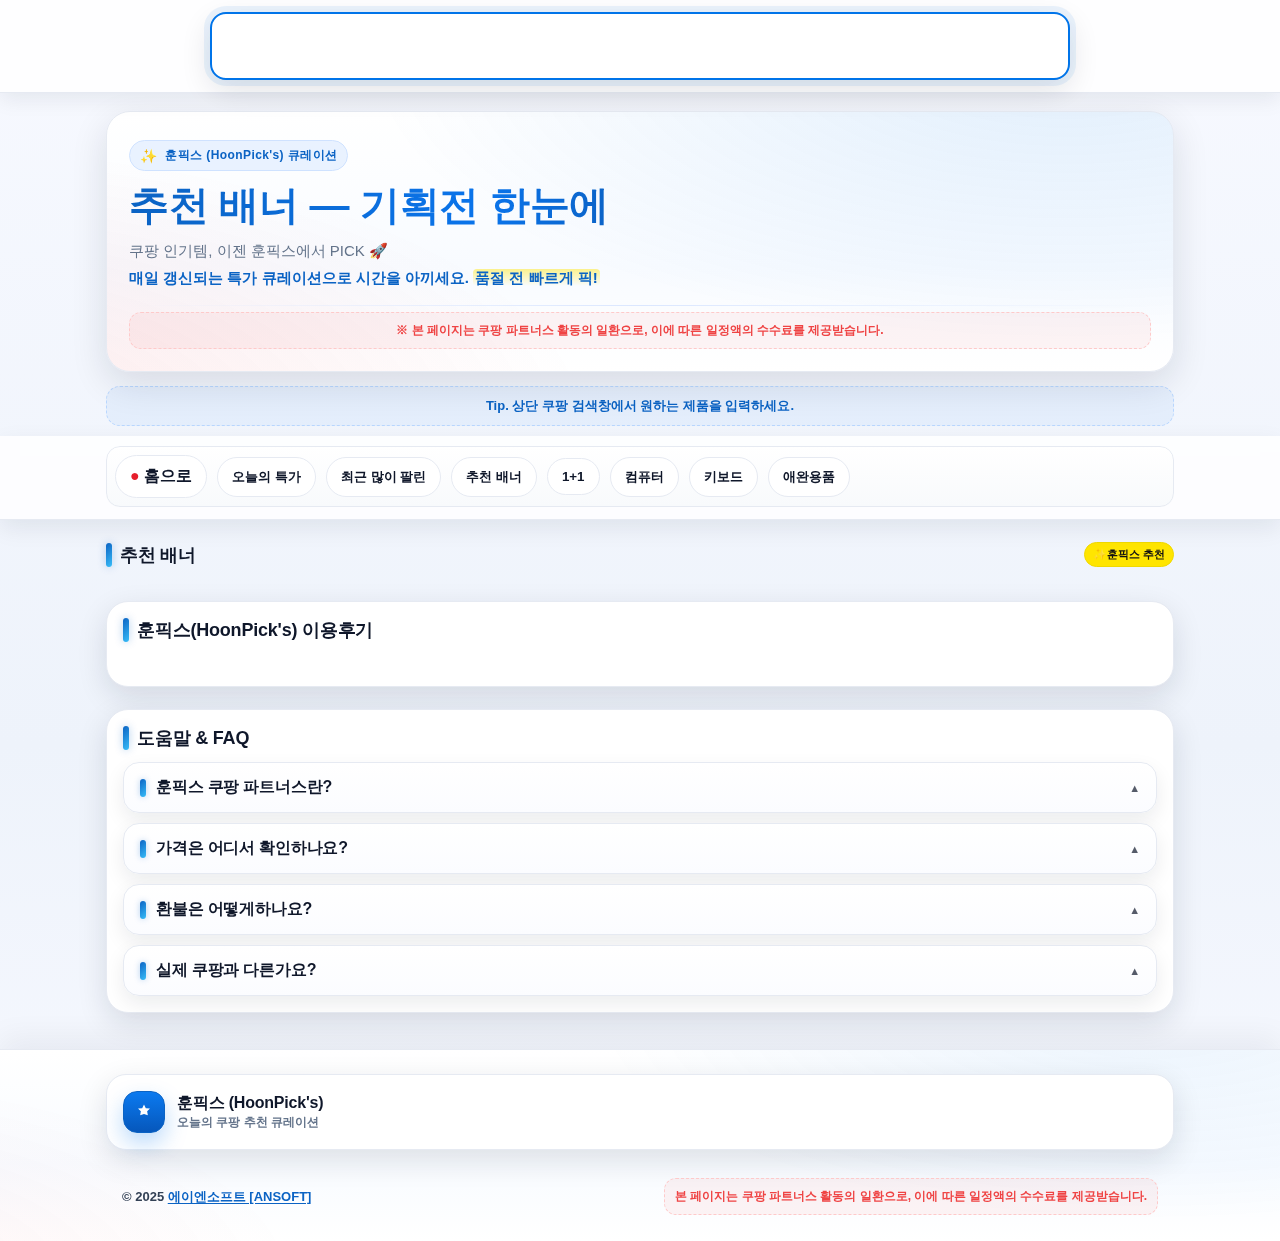
<file: promo-banners.html>
<!doctype html>
<html lang="ko">
<head>
<meta charset="UTF-8" />
<meta name="viewport" content="width=device-width, initial-scale=1" />
<title>추천 배너 | 훈픽스 큐레이션</title>
<meta name="color-scheme" content="light dark" />

<!-- Google Search Console 소유권 확인용 -->
<meta name="google-site-verification" content="pIhBwRcHXApbMp71yU7wo7u6xGiIueNQuev55azt9vw" />

<!-- NAVER 서치어드바이저 소유권 확인용 -->
<meta name="naver-site-verification" content="e64af32472d1d9c6e0cebe95e944747cb38c3122" />

<!-- 파비콘 -->
<link rel="icon" type="image/jpeg" href="assets/images/logo.png" />

<!-- ✅ 정규 URL 지정 -->
<link rel="canonical" href="https://lawcombo.github.io/pickport/" />

<!-- 검색엔진(SEO)용 -->
<meta name="description" content="훈픽스가 직접 선별한 쿠팡 추천 배너. 한 번에 훑어보고 원하는 기획전을 빠르게 체크하세요.">
<meta name="keywords" content="쿠팡 기획전, 추천 배너, 프로모션">
<meta name="robots" content="index, follow, max-image-preview:large" />
<meta name="googlebot" content="index, follow, max-image-preview:large" />

<!-- 전화번호 자동 링크 방지 -->
<meta name="format-detection" content="telephone=no" />

<!-- SNS 공유(Open Graph)용 -->
<meta property="og:site_name" content="훈픽스">
<meta property="og:url" content="https://lawcombo.github.io/pickport/" />
<meta property="og:title" content="추천 배너 | 훈픽스 큐레이션" />
<meta property="og:description" content="훈픽스가 직접 선별한 쿠팡 추천 배너. 한 번에 훑어보고 원하는 기획전을 빠르게 체크하세요." />
<meta property="og:type" content="website" />
<meta property="og:locale" content="ko_KR" />
<meta property="og:image" content="https://lawcombo.github.io/pickport/assets/images/logo.png" />

<!-- Twitter Card -->
<meta name="twitter:card" content="summary_large_image">
<meta name="twitter:url" content="https://lawcombo.github.io/pickport/">
<meta name="twitter:title" content="추천 배너 | 훈픽스 큐레이션">
<meta name="twitter:description" content="훈픽스가 직접 선별한 쿠팡 추천 배너. 한 번에 훑어보고 원하는 기획전을 빠르게 체크하세요.">
<meta name="twitter:image" content="https://lawcombo.github.io/pickport/assets/images/logo.png">


<link rel="manifest" href="./assets/manifest/manifest.webmanifest">
<meta name="theme-color" content="#0b63c4">


<!-- jQuery -->
<script src="https://code.jquery.com/jquery-3.7.1.min.js" integrity="sha256-/JqT3SQfawRcv/BIHPThkBvs0OEvtFFmqPF/lYI/Cxo=" crossorigin="anonymous"></script>


<!-- style.css -->
<link rel="stylesheet" href="./assets/css/style.css">

<!-- script -->
<script defer src="./assets/js/main.js"></script>


</head>
<body>

<!-- 1) 검색엔진: 상단 고정 -->
<div class="engine-wrap" id="engineWrap">
  <div class="nav-inner">
    <div class="top-search" aria-label="쿠팡 검색 엔진">
      <div class="search-card">
        <iframe src="https://coupa.ng/ckeU4C" frameborder="0" scrolling="no" referrerpolicy="unsafe-url" browsingtopics title="쿠팡 검색"></iframe>
      </div>
    </div>
  </div>
</div>


<!-- 2) 히어로 -->
<section class="hero">
  <div class="container">
    <div class="hero-head" aria-labelledby="heroTitle" aria-describedby="heroDesc">
      <span class="hero-eyebrow" aria-hidden="true">훈픽스 (HoonPick's) 큐레이션</span>
      
	  <h1 id="heroTitle" class="hero-title">추천 배너 — 기획전 한눈에</h1>

	  <p id="heroDesc" class="hero-sub">
        쿠팡 인기템, 이젠 훈픽스에서 PICK 🚀<br />
        <strong>매일 갱신되는 특가 큐레이션으로 시간을 아끼세요. <em>품절 전 빠르게 픽!</em>
      </p>

      <div class="hero-divider"></div>

      <div class="hero-features" role="list">
        <p class="ft-notice">
          ※ 본 페이지는 쿠팡 파트너스 활동의 일환으로, 이에 따른 일정액의 수수료를 제공받습니다.
        </p>
      </div>
    </div>

    <div class="helper">
      <strong>Tip.</strong> <span>상단 쿠팡 검색창에서 원하는 제품을 입력하세요.</span>
    </div>
  </div>
</section>



<!-- 3) 필터 -->
<div class="filters" id="filtersBar">
  <div class="filters-inner">
    <div class="chip-viewport">
      <div class="chip-track" id="chipTrack">
	  	<a href="./index.html" class="chip all" style="text-decoration:none;color:inherit;">홈으로</a>
        <a href="./deals.html" class="chip" style="text-decoration:none;color:inherit;font-size:smaller;">오늘의 특가</a>
        <a href="./best.html" class="chip" style="text-decoration:none;color:inherit;font-size:smaller;">최근 많이 팔린</a>
		<button class="chip" data-target="promobanners" type="button">추천 배너</button>
        <a href="./one-plus.html" class="chip" style="text-decoration:none;color:inherit;font-size:smaller;">1+1</a>
		<a href="./pc-value.html" class="chip" style="text-decoration:none;color:inherit;font-size:smaller;">컴퓨터</a>
		<a href="./keyboard.html" class="chip" style="text-decoration:none;color:inherit;font-size:smaller;">키보드</a>
		<a href="./pet-products.html" class="chip" style="text-decoration:none;color:inherit;font-size:smaller;">애완용품</a>
      </div>
    </div>
  </div>
</div>


<!-- 섹션들 -->
<section class="section section-promobanners" data-section="promobanners" aria-label="프로모션 배너">
  <div class="section-head">
    <div class="section-title" data-label="PROMO">추천 배너</div>
    <span class="badge">✨훈픽스 추천</span>
  </div>
  <div class="promo-grid" id="promo-banners"></div>
</section>




<section class="section section-reviews" data-section="reviews">
  <div class="hp-reviews-wrap">
    <div class="hp-reviews-box">
      <div class="hp-reviews-head">
        <div class="hp-reviews-title">훈픽스(HoonPick's) 이용후기</div>
      </div>
      <div class="hp-reviews" id="hpReviews"></div>
    </div>
  </div>
</section>



<!-- ===== 도움말 & FAQ ===== -->
<section class="section section-faq" data-section="faq" aria-label="도움말 및 자주 묻는 질문">
  <div class="hp-faq-wrap">
    <div class="hp-faq-box">
      <div class="section-head">
        <div class="section-title">도움말 &amp; FAQ</div>
      </div>

      <div class="hp-faq-list" id="hpFaqList">
        <details>
          <summary>훈픽스 쿠팡 파트너스란?</summary>
          <div class="ans">
            훈픽스는 쿠팡 파트너스 링크를 큐레이션해 보여주는 페이지예요. 이 링크로 구매하시면 일정 비율의 파트너스 수수료가 발생하며,
            구매자 가격에는 영향이 없습니다.
          </div>
        </details>

        <details>
          <summary>가격은 어디서 확인하나요?</summary>
          <div class="ans">
            각 카드/배너의 <b>‘더보기’</b> 또는 상품 이미지를 클릭하면 쿠팡 상품 페이지로 이동합니다.
            최종 가격·옵션·재고는 <b>쿠팡 상세 페이지</b>에서 실시간으로 확인해 주세요.
          </div>
        </details>

        <details>
          <summary>환불은 어떻게하나요?</summary>
          <div class="ans">
            구매·배송·교환·환불 등 주문 관련 처리는 <b>쿠팡 고객센터/주문내역</b>에서 진행됩니다.
            훈픽스는 링크 큐레이션만 제공하므로, 주문 정보는 보유하지 않습니다.
          </div>
        </details>

        <details>
          <summary>실제 쿠팡과 다른가요?</summary>
          <div class="ans">
            상품 정보는 쿠팡 페이지가 기준입니다. 훈픽스는 발견·비교를 돕기 위해 <b>요약 카드</b>를 제공하며,
            결제·가격·혜택은 항상 쿠팡 페이지의 정보가 최종입니다.
          </div>
        </details>
      </div>
    </div>
  </div>
</section>




<!-- Footer -->
<footer class="site-footer">
  <div class="container">
    <div class="ft-wrap">
      <div class="ft-col">
        <div class="ft-brand">
          <div class="brand-badge" aria-hidden="true">
            <svg width="18" height="18" viewBox="0 0 24 24" fill="#fff" xmlns="http://www.w3.org/2000/svg">
              <path d="M12 2l2.39 4.84L20 7.27l-3.8 3.7.9 5.26L12 14.77 6.9 16.23l.9-5.26L4 7.27l5.61-.43L12 2z" />
            </svg>
          </div>
          <div>
            <strong>훈픽스 (HoonPick's)</strong>
            <div class="kicker">오늘의 쿠팡 추천 큐레이션</div>
          </div>
        </div>
      </div>
    </div>
    <div class="ft-bottom">
      <div>
        © 2025 <a href="https://ansoft-90.github.io/" target="_blank" rel="noopener"> 에이엔소프트 [ANSOFT]</a>
      </div>
      <div class="ft-links">
        <p class="ft-notice">본 페이지는 쿠팡 파트너스 활동의 일환으로, 이에 따른 일정액의 수수료를 제공받습니다.</p>
      </div>
    </div>
  </div>
</footer>

	

</body>
</html>
</file>
<file: assets/css/style.css>
:root {
      --cp-blue: #0074e9;
      --cp-red: #e61e2b;
      --cp-yellow: #ffe500;
      --text: #0f172a;
      --muted: #64748b;
      --card: #ffffff;
      --bg: #f5f7fb;
      --line: #e6eaf2;
      --radius: 18px;
      --shadow: 0 10px 30px rgba(16, 24, 40, .12);
      --glow: 0 0 0 6px rgba(0, 116, 233, .08);
      --engineH: 72px;
      /* JS에서 실제 높이로 갱신 */
  }

  * {
      box-sizing: border-box
  }

  html,
  body {
      margin: 0;
      background: linear-gradient(180deg, #f7f9ff, #eef3fb 60%, #f7f9ff);
      color: var(--text);
      font-family: ui-sans-serif, -apple-system, BlinkMacSystemFont, "Segoe UI", Roboto, "Noto Sans KR", "Apple SD Gothic Neo", "Malgun Gothic", "Helvetica Neue", Arial, "sans-serif";
  }

  /* ── 상단 검색엔진(항상 고정) ─────────────────────────────────────── */
  .engine-wrap {
      position: sticky;
      top: 0;
      z-index: 100;
      background: rgba(255, 255, 255, .82);
      -webkit-backdrop-filter: saturate(1.1) blur(9px);
      backdrop-filter: saturate(1.1) blur(9px);
      border-bottom: 1px solid var(--line);
      box-shadow: 0 6px 20px rgba(16, 24, 40, .08);
  }

  .nav-inner {
      max-width: 1100px;
      margin: 0 auto;
      padding: 12px 16px;
      display: flex;
      align-items: center;
      justify-content: center;
  }

  .top-search {
      flex: 1;
      max-width: 860px;
  }

  .search-card {
      background: #fff;
      border: 2px solid var(--cp-blue);
      border-radius: 16px;
      box-shadow: var(--shadow), var(--glow);
      padding: 8px 12px;
      transition: .25s transform, .25s box-shadow;
      animation: borderPulse 2.8s ease-in-out infinite;
  }

  .search-card:hover {
      transform: translateY(-1px);
      box-shadow: 0 14px 38px rgba(0, 0, 0, .18), var(--glow)
  }

  .search-card iframe {
      display: block;
      width: 100%;
      height: 48px;
      border: 0;
  }

  @keyframes borderPulse {
      0% {
          border-color: var(--cp-blue);
          border-width: 2px;
          box-shadow: var(--shadow), 0 0 0 6px rgba(0, 116, 233, .08)
      }

      40% {
          border-color: #2b98ff;
          border-width: 3px;
          box-shadow: var(--shadow), 0 0 0 10px rgba(43, 152, 255, .10)
      }

      70% {
          border-color: var(--cp-red);
          border-width: 2px;
          box-shadow: var(--shadow), 0 0 0 6px rgba(230, 30, 43, .10)
      }

      100% {
          border-color: var(--cp-blue);
          border-width: 2px;
          box-shadow: var(--shadow), 0 0 0 6px rgba(0, 116, 233, .08)
      }
  }

  /* ── 히어로 ───────────────────────────────────────────────────────── */
  .hero {
      position: relative;
  }

  .hero .container {
      max-width: 1100px;
      margin: 18px auto 0;
      padding: 0 16px;
  }

  .hero-head {
      position: relative;
      overflow: hidden;
      padding: 28px 22px 22px;
      border-radius: 24px;
      background:
          radial-gradient(1000px 400px at 90% -20%, rgba(0, 116, 233, .12), transparent 70%),
          radial-gradient(1000px 400px at -20% 120%, rgba(230, 30, 43, .10), transparent 70%),
          linear-gradient(180deg, #ffffff, #f8fbff 60%, #ffffff);
      border: 1px solid var(--line);
      box-shadow: 0 12px 36px rgba(16, 24, 40, .12);
  }

  .hero-eyebrow::before {
      content: "✨";
      font-size: 14px;
  }

  .hero-eyebrow {
      display: inline-flex;
      align-items: center;
      gap: 8px;
      font-size: 12px;
      font-weight: 900;
      letter-spacing: .4px;
      color: #0b63c4;
      background: #e9f2ff;
      border: 1px solid #cfe2ff;
      padding: 6px 10px;
      border-radius: 999px;
      box-shadow: 0 8px 24px var(--ring);
  }

  .hero-title {
      margin: 10px 0 6px;
      line-height: 1.2;
      font-size: 28px;
      font-weight: 900;
      letter-spacing: -.3px;
      background: linear-gradient(90deg, #0b63c4 0%, #0a74eb 35%, #111827 100%);
      -webkit-background-clip: text;
      background-clip: text;
      color: transparent;
  }

  .hero-title-break {
      display: none;
      /* 기본값: 숨김 */
  }

  /* 모바일 전용 (768px 이하에서만 보이게) */
  @media (max-width: 768px) {
      .hero-title-break {
          display: inline;
      }
  }

  /* 600px 이상에서는 폰트만 키우고 줄바꿈은 감춤 유지 */
  @media (min-width: 600px) {
      .hero-title {
          font-size: 34px;
      }

      .hero-title-break {
          display: none;
          /* ← 여기로 명확히 감춤 처리 */
      }
  }

  /* 900px 이상 (PC) */
  @media (min-width: 900px) {
      .hero-title {
          font-size: 40px;
      }

      .hero-title-break {
          display: none;
          /* ← PC에서는 완전 비활성화 */
      }
  }


  .hero-sub {
      margin: 8px 0 14px;
      color: var(--muted);
      font-size: 15px;
      line-height: 1.8;
  }

  .hero-sub em {
      font-style: normal;
      background: linear-gradient(180deg, rgba(255, 229, 0, .45), rgba(255, 229, 0, .0));
      padding: 0 2px;
      border-radius: 4px
  }

  .hero-sub strong {
      color: #0b63c4
  }

  .hero-divider {
      height: 1px;
      background: linear-gradient(90deg, transparent, #dbe7ff, transparent);
      margin: 12px 0 6px;
  }

  .hero-features[role="list"] {
      display: flex;
      flex-wrap: wrap;
      gap: 8px;
      align-items: center;
  }

  .ft-notice {
      flex: 1 1 100%;
      text-align: center;
      font-size: 12px;
      color: #ef4444;
      margin: 2px 0 2px;
  }

  .helper {
      margin: 14px 0 0;
      text-align: center;
      font-size: 13px;
      color: #334155;
      background: rgba(11, 122, 240, .06);
      border: 1px dashed #b9d7ff;
      padding: 10px 12px;
      border-radius: 14px;
  }

  .helper strong {
      color: #0b63c4
  }

  .helper span {
      color: #0b63c4;
      font-weight: 800
  }

  /* ── 필터 ─────────────────────────────────────────────────────────── */
  .filters {
      position: sticky;
      top: var(--engineH);
      z-index: 90;
      background: rgba(255, 255, 255, .82);
      -webkit-backdrop-filter: saturate(1.05) blur(8px);
      backdrop-filter: saturate(1.05) blur(8px);
      border-bottom: 1px solid var(--line);
      box-shadow: 0 8px 22px rgba(16, 24, 40, .08);
  }

  .filters-inner {
      max-width: 1100px;
      margin: 10px auto 12px;
      padding: 0 16px;
      padding-top: 10px;
  }

  .chip-viewport {
      overflow: hidden;
      position: relative;
      border-radius: 14px;
      padding: 0;
  }

  .chip-track {
      display: flex;
      gap: 10px;
      align-items: center;
      padding: 8px 8px;
      overflow-x: auto;
      overscroll-behavior-x: contain;
      -webkit-overflow-scrolling: touch;
      scrollbar-width: thin;
      scroll-snap-type: x proximity;
      background: linear-gradient(180deg, #fff, #f8fafc);
      border: 1px solid var(--line);
      border-radius: 14px;
      box-shadow: var(--shadow);
  }

  .chip-track::-webkit-scrollbar {
      height: 8px
  }

  .chip-track::-webkit-scrollbar-thumb {
      background: #d6deea;
      border-radius: 999px
  }

  .chip {
      flex: 0 0 auto;
      scroll-snap-align: center;
      border: 1px solid var(--line);
      background: #fff;
      color: #0f172a;
      padding: 10px 14px;
      border-radius: 999px;
      font-weight: 800;
      cursor: pointer;
      transition: .2s transform, .2s box-shadow, .2s background, .2s color, .2s border;
  }

  .chip:hover {
      transform: translateY(-1px);
      box-shadow: 0 8px 16px rgba(0, 0, 0, .08)
  }

  .chip.active {
      background: linear-gradient(180deg, #0a74eb, #0b63c4);
      color: #fff;
      border-color: #0b63c4
  }

  .chip.all::before {
      content: "● ";
      color: var(--cp-red)
  }

  /* ── 섹션/카드 ─────────────────────────────────────────────────────── */
  .section {
      max-width: 1100px;
      margin: 22px auto;
      padding: 0 16px;
  }

  .section-head {
      display: flex;
      align-items: center;
      justify-content: space-between;
      gap: 16px;
      margin-bottom: 14px
  }

  /* 섹션 타이틀 */
  .section-title {
      position: relative;
      padding-left: 14px;
      /* 포인트 바 공간 확보 */
      font-size: 18px;
      font-weight: 900;
      letter-spacing: -0.2px;
      display: inline-flex;
      align-items: center;
      gap: 6px;
  }

  /* 좌측 포인트 바 */
  .section-title::before {
      content: "";
      position: absolute;
      left: 0;
      top: 50%;
      transform: translateY(-50%);
      display: inline-block;
      width: 6px;
      height: 24px;
      border-radius: 4px;
      background: linear-gradient(135deg, var(--brand, #0b63c4), var(--brand-2, #38bdf8));
      box-shadow: 0 0 8px var(--ring, rgba(11, 99, 196, .3));
  }


  .badge {
      font-size: 11px;
      background: var(--cp-yellow);
      color: #111;
      padding: 4px 8px;
      border-radius: 999px;
      border: 1px solid #f0d900
  }



  /* 세련된, 중간톤 컬러의 작고 깔끔한 버튼 */
  .more-btn {
      display: inline-flex;
      align-items: center;
      gap: 6px;
      background: linear-gradient(135deg, #4f8df7, #3366cc);
      /* 차분한 블루톤 */
      color: #fff;
      font-weight: 600;
      font-size: 13px;
      padding: 6px 14px;
      /* 크기 ↓ */
      border: none;
      border-radius: 999px;
      /* 완전한 pill형 */
      cursor: pointer;
      text-decoration: none;
      box-shadow: 0 4px 10px rgba(79, 141, 247, 0.25);
      transition: all 0.25s ease;
  }

  .more-btn::after {
      content: "→";
      font-weight: 700;
      font-size: 13px;
      transition: transform 0.25s ease;
  }

  .more-btn:hover {
      transform: translateY(-1px);
      background: linear-gradient(135deg, #5a9cff, #3a7bd5);
      box-shadow: 0 6px 14px rgba(79, 141, 247, 0.3);
  }

  .more-btn:hover::after {
      transform: translateX(3px);
  }

  /* 다크모드 대응 */
  @media (prefers-color-scheme: dark) {
      .more-btn {
          background: linear-gradient(135deg, #5b86e5, #36d1dc);
          box-shadow: 0 4px 12px rgba(91, 134, 229, 0.4);
      }

      .more-btn:hover {
          background: linear-gradient(135deg, #36d1dc, #5b86e5);
      }
  }




  .cards {
      display: grid;
      grid-template-columns: 1fr;
      gap: 14px
  }

  .card {
      background: linear-gradient(180deg, #fff, #fbfcff);
      border: 1px solid var(--line);
      border-radius: 20px;
      box-shadow: var(--shadow);
      display: flex;
      gap: 16px;
      padding: 14px;
      align-items: center;
      transition: .2s transform, .25s box-shadow, .25s border;
  }

  .card:hover {
      transform: translateY(-2px);
      box-shadow: 0 16px 36px rgba(16, 24, 40, .18);
      border-color: #d6e6ff
  }

  .thumb {
      width: 120px;
      /*
	  height: 120px;
	  */
      border-radius: 16px;
      overflow: hidden;
      flex: 0 0 auto;
      background: #fff;
      display: flex;
      align-items: center;
      justify-content: center;
      border: 1px solid #eef2f7
  }

  .thumb img {
      width: 100%;
      height: 100%;
      object-fit: contain
  }

  .info {
      flex: 1 1 auto;
      min-width: 0
  }

  .title {
      font-weight: 900;
      margin: 0 0 6px;
      font-size: 15px;
      color: #0e1726
  }






  .meta {
      font-size: 12px;
      color: #6b7280
  }

  .desc {
      display: none;
      margin: 6px 0 0;
      font-size: 12.5px;
      line-height: 1.6;
      color: #344053
  }

  .go {
      margin-left: auto;
      flex: 0 0 auto;
      background: linear-gradient(180deg, #0b7af0, #0657bb);
      color: #fff;
      border: none;
      border-radius: 12px;
      padding: 10px 14px;
      font-weight: 900;
      cursor: pointer;
      box-shadow: 0 6px 14px rgba(11, 122, 240, .28);
      transition: .2s transform, .2s box-shadow, .2s filter
  }

  .go:hover {
      transform: translateY(-1px);
      box-shadow: 0 10px 22px rgba(11, 122, 240, .36);
      filter: brightness(1.03)
  }

  .hidden {
      display: none !important
  }

  /* ✅ 모바일 UX: 버튼 숨김 + 설명만 표시(상품 설명만) */
  @media (max-width: 640px) {
      .go {
          display: none !important
      }

      /* 바로가기 버튼 감춤 */
      .card {
          align-items: flex-start
      }

      /* 텍스트 레이아웃 여유 */
      .thumb {
          width: 96px;
		  /*
          height: 96px
		  */
      }

      /* 세로 공간 확보 */
      .title {
          font-size: 14px;
          margin-bottom: 4px
      }

      .meta {
          font-size: 12px
      }

      .desc {
          display: block
      }

      /* 설명 보이기 (상품 설명만) */
  }

  /* ── Footer (modern, sleek) ───────────────────────────────────────── */
  .site-footer {
      position: relative;
      margin-top: 36px;
      background:
          radial-gradient(800px 300px at 90% -20%, rgba(0, 116, 233, .08), transparent 70%),
          radial-gradient(800px 300px at -20% 120%, rgba(230, 30, 43, .06), transparent 70%),
          linear-gradient(180deg, #ffffff, #f8fbff 60%, #ffffff);
      border-top: 1px solid var(--line);
      box-shadow: 0 -10px 30px rgba(16, 24, 40, .06);
  }

  .site-footer .container {
      max-width: 1100px;
      margin: 0 auto;
      padding: 24px 16px 22px;
  }

  .ft-wrap {
      display: grid;
      grid-template-columns: 1fr;
      gap: 16px;
      padding: 16px;
      background: #fff;
      border: 1px solid var(--line);
      border-radius: 20px;
      box-shadow: var(--shadow);
  }

  .ft-col {
      display: flex;
      flex-direction: column;
      gap: 12px
  }

  /* 브랜드 */
  .ft-brand {
      display: flex;
      align-items: center;
      gap: 12px
  }

  .ft-brand strong {
      font-size: 16px;
      letter-spacing: -.2px
  }

  .ft-brand .kicker {
      font-size: 12px;
      color: var(--muted)
  }

  .brand-badge {
      width: 42px;
      height: 42px;
      border-radius: 14px;
      display: grid;
      place-items: center;
      flex: 0 0 auto;
      background: linear-gradient(180deg, #0b7af0, #0657bb);
      box-shadow: 0 10px 22px rgba(11, 122, 240, .28);
      border: 1px solid #0b63c4;
  }

  /* 하단 바 */
  .ft-bottom {
      margin-top: 14px;
      padding: 14px 16px 4px;
      display: flex;
      flex-direction: column;
      gap: 10px;
      color: #334155;
      font-size: 13px;
  }

  .ft-bottom a {
      color: #0b63c4;
      font-weight: 800;
      text-underline-offset: 2px
  }

  .ft-bottom a:hover {
      text-decoration: underline
  }

  /* 링크/알림 */
  .ft-links {
      display: flex;
      align-items: flex-start;
      gap: 12px;
      flex-wrap: wrap
  }

  .ft-notice {
      margin: 0;
      font-size: 12px;
      line-height: 1.6;
      color: #ef4444;
      background: rgba(239, 68, 68, .06);
      border: 1px dashed #fecaca;
      padding: 8px 10px;
      border-radius: 12px;
  }

  /* 반응형 */
  @media (min-width:700px) {
      .ft-wrap {
          grid-template-columns: minmax(0, 1.2fr) minmax(0, .8fr)
      }

      .ft-bottom {
          flex-direction: row;
          justify-content: space-between;
          align-items: center
      }
  }

  /* 다크 모드 */
  @media (prefers-color-scheme: dark) {
      .site-footer {
          background:
              radial-gradient(800px 300px at 90% -20%, rgba(56, 132, 255, .18), transparent 70%),
              radial-gradient(800px 300px at -20% 120%, rgba(230, 30, 43, .14), transparent 70%),
              linear-gradient(180deg, #0b1220, #0c1628 60%, #0b1220);
          border-top-color: rgba(255, 255, 255, .08);
          box-shadow: 0 -10px 30px rgba(0, 0, 0, .35);
      }

      .ft-wrap {
          background: rgba(13, 23, 42, .7);
          border-color: rgba(255, 255, 255, .08);
          box-shadow: 0 10px 30px rgba(0, 0, 0, .35);
      }

      .ft-brand strong {
          color: #e5e7eb
      }

      .ft-brand .kicker {
          color: #9aa7bd
      }

      .brand-badge {
          border-color: rgba(255, 255, 255, .2)
      }

      .ft-bottom {
          color: #c7d2fe
      }

      .ft-bottom a {
          color: #8ab4ff
      }

      .ft-notice {
          color: #fecaca;
          background: rgba(239, 68, 68, .12);
          border-color: rgba(254, 202, 202, .35);
      }
  }

  /* 사용자 선호: 모션 최소화 */
  @media (prefers-reduced-motion: reduce) {

      .brand-badge,
      .site-footer,
      .ft-wrap {
          transition: none !important;
          animation: none !important
      }
  }



  /* 섹션 구분 박스 */
  .section .section-box {
      background: #fff;
      border: 1px solid var(--line);
      border-radius: 22px;
      box-shadow: var(--shadow);
      padding: 16px;
  }

  .section .section-head {
      margin-bottom: 12px;
  }




  /* 프로모션 배너 그리드 */
  .promo-grid {
      display: grid;
      gap: 14px;
      grid-template-columns: 1fr;
  }

  .promo-grid .promo-iframe {
      width: 100%;
      background: #fff;
      border: 1px solid var(--line);
      border-radius: 20px;
      box-shadow: var(--shadow);
      padding: 8px;
      display: grid;
      place-items: center;
  }

  /* 배너 내부 iframe은 원본 비율 유지 */
  .promo-grid .promo-iframe iframe {
      width: 320px;
      height: 480px;
      border: 0;
  }

  /* 모바일 버전: 배너 1개씩 표시 + 카드 영역 맞춤 */
  @media (max-width: 729.98px) {
      .promo-grid {
          display: grid;
          grid-template-columns: 1fr;
          /* 한 줄에 1개 */
          gap: 12px;
      }

      .promo-grid .promo-iframe {
          width: 100%;
          padding: 0;
          border-radius: 16px;
          overflow: hidden;
          box-sizing: border-box;
      }

      .promo-grid .promo-iframe iframe {
          display: block;
          width: 100%;
          height: auto;
          aspect-ratio: 2 / 3;
          /* 원본 비율(320x480) 유지 */
          border: 0;
      }
  }

  /* PC 버전은 그대로 유지 */
  @media (min-width: 730px) {
      .promo-grid {
          display: grid;
          grid-template-columns: repeat(3, 1fr);
          gap: 14px;
      }

      .promo-grid .promo-iframe iframe {
          width: 100%;
          height: 480px;
      }
  }




  /* ===== HoonPick's Reviews ===== */
  .hp-reviews-wrap {
      width: 100%;
      margin: 0 auto;
      box-sizing: border-box;
  }

  .hp-reviews-head {
      display: flex;
      align-items: center;
      justify-content: space-between;
      gap: 16px;
      margin-bottom: 14px;
  }

  .hp-reviews-title {
      position: relative;
      padding-left: 14px;
      font-size: 18px;
      font-weight: 900;
      letter-spacing: -.2px;
      display: inline-flex;
      align-items: center;
      gap: 6px;
  }

  .hp-reviews-title::before {
      content: "";
      position: absolute;
      left: 0;
      top: 50%;
      transform: translateY(-50%);
      width: 6px;
      height: 24px;
      border-radius: 4px;
      background: linear-gradient(135deg, var(--brand, #0b63c4), var(--brand-2, #38bdf8));
      box-shadow: 0 0 8px var(--ring, rgba(11, 99, 196, .3));
  }

  /* 카드 트랙: 모바일은 슬라이드(스크롤 스냅), PC는 그리드 */
  .hp-reviews {
      display: flex;
      gap: 12px;
      overflow-x: auto;
      overscroll-behavior-x: contain;
      -webkit-overflow-scrolling: touch;
      scroll-snap-type: x mandatory;
      padding: 4px 2px 10px;
  }

  .hp-reviews::-webkit-scrollbar {
      height: 8px
  }

  .hp-reviews::-webkit-scrollbar-thumb {
      background: #d6deea;
      border-radius: 999px
  }

  /* 카드 */
  .hp-card {
      scroll-snap-align: center;
      min-width: 86%;
      /* 모바일 1개씩 보이도록 */
      background: linear-gradient(180deg, #fff, #fbfcff);
      border: 1px solid var(--line);
      border-radius: 18px;
      box-shadow: var(--shadow);
      padding: 14px;
      display: grid;
      gap: 10px;
  }

  .hp-card-quote {
      font-size: 14.5px;
      line-height: 1.7;
      color: #334155;
  }

  .hp-card-quote::before {
      content: "“";
      font-weight: 900;
      color: #94a3b8;
      margin-right: 2px
  }

  .hp-card-quote::after {
      content: "”";
      font-weight: 900;
      color: #94a3b8;
      margin-left: 2px
  }

  .hp-card-meta {
      display: flex;
      align-items: center;
      justify-content: space-between;
      gap: 8px;
      font-size: 12px;
      color: #64748b;
  }

  .hp-stars {
      font-size: 13px;
      color: #f59e0b;
      letter-spacing: 1px
  }

  /* PC(>=900px): 4열 그리드, 카드 폭 자동 */
  @media (min-width:900px) {
      .hp-reviews {
          display: grid;
          grid-template-columns: repeat(4, minmax(0, 1fr));
          gap: 14px;
          overflow: visible;
          scroll-snap-type: none;
      }

      .hp-card {
          min-width: auto;
      }
  }

  /* 섹션 박스와 통일감 (네 소스의 .section-box 스타일과 동일 톤) */
  .hp-reviews-box {
      background: #fff;
      border: 1px solid var(--line);
      border-radius: 22px;
      box-shadow: var(--shadow);
      padding: 16px;
  }



  .banner {
      display: flex;
      justify-content: center;
      align-items: center;
      margin: 10px auto;
      /* 위아래 여백 */
  }

  .banner img {
      max-width: 100%;
      height: auto;
  }



  /* ===== 도움말 & FAQ ===== */
  .hp-faq-wrap {
      width: 100%;
      margin: 0 auto;
	  /*
      padding: 0 16px;
	  */
      box-sizing: border-box;
  }

  .hp-faq-box {
      background: #fff;
      border: 1px solid var(--line);
      border-radius: 22px;
      box-shadow: var(--shadow);
padding:16px;
  }

  /* 리스트(아코디언) */
  .hp-faq-list {
      display: grid;
      gap: 10px;
  }

  .hp-faq-list details {
      background: linear-gradient(180deg, #fff, #fbfcff);
      border: 1px solid var(--line);
      border-radius: 16px;
      box-shadow: 0 8px 20px rgba(16, 24, 40, .08);
      overflow: hidden;
      transition: border-color .2s ease, box-shadow .2s ease, background .2s ease;
  }

  .hp-faq-list details[open] {
      border-color: #d6e6ff;
      box-shadow: 0 12px 28px rgba(16, 24, 40, .12);
  }

  /* 헤더(요약) */
  .hp-faq-list summary {
      list-style: none;
      cursor: pointer;
      user-select: none;
      padding: 14px 16px;
      font-weight: 800;
      letter-spacing: -.2px;
      display: flex;
      align-items: center;
      gap: 10px;
      position: relative;
  }

  .hp-faq-list summary::-webkit-details-marker {
      display: none
  }

  .hp-faq-list summary::before {
      content: "";
      width: 6px;
      height: 18px;
      border-radius: 4px;
      flex: none;
      background: linear-gradient(135deg, var(--brand, #0b63c4), var(--brand-2, #38bdf8));
      box-shadow: 0 0 6px var(--ring, rgba(11, 99, 196, .28));
  }

  .hp-faq-list summary::after {
      content: "▲";
      font-size: 11px;
      margin-left: auto;
      transition: transform .18s ease;
      opacity: .7;
  }

  .hp-faq-list details[open]>summary::after {
      transform: rotate(180deg)
  }

  /* 본문(답변) */
  .hp-faq-list .ans {
      padding: 0 16px 14px 22px;
      color: #334155;
      font-size: 14px;
      line-height: 1.7;
  }

  /* 다크 모드 */
  @media (prefers-color-scheme: dark) {
      .hp-faq-box {
          background: rgba(13, 23, 42, .7);
          border-color: rgba(255, 255, 255, .08)
      }

      .hp-faq-list details {
          background: linear-gradient(180deg, rgba(14, 24, 45, .9), rgba(14, 24, 45, .82));
          border-color: rgba(255, 255, 255, .08)
      }

      .hp-faq-list details[open] {
          border-color: rgba(138, 180, 255, .28)
      }

      .hp-faq-list .ans {
          color: #c7d2fe
      }
  }









/* === 검색엔진 주목 화살표(의사요소 전용) === */
.engine-wrap1 .top-search { position: relative; }

/* 공통: 의사요소 기본값 (레이아웃 영향 X) */
.engine-wrap1 .top-search::before,
.engine-wrap1 .top-search::after {
  position: absolute;
  top: 50%;
  transform: translateY(-50%);
  font-weight: 900;
  font-size: clamp(18px, 2.2vw, 26px);
  color: #0b63c4;
  text-shadow: 0 0 14px rgba(11, 99, 196, .35);
  pointer-events: none;           /* 클릭 방해 금지 */
  user-select: none;              /* 드래그 금지  */
  z-index: 1;                     /* 카드보다 위 */
}

/* PC/태블릿: 좌우 화살표 → [검색엔진] ←  */
.engine-wrap1 .top-search::before { 
  content: "→"; 
  left: -22px; 
  animation: arrowBlinkLeft 1.15s steps(2, end) infinite; 
}
.engine-wrap1 .top-search::after  { 
  content: "←"; 
  right: -22px; 
  animation: arrowBlinkRight 1.15s steps(2, end) infinite; 
}

/* 살짝 깜박 + 좌우로 미세 진동 */
@keyframes arrowBlinkLeft {
  0%,100% { opacity: .28; transform: translate(-2px, -50%); }
  50%     { opacity: 1;   transform: translate( 2px, -50%); }
}
@keyframes arrowBlinkRight {
  0%,100% { opacity: .28; transform: translate( 2px, -50%); }
  50%     { opacity: 1;   transform: translate(-2px, -50%); }
}

/* 모바일(<=768px): 아래 중앙에 ↑ 로 전환 */
@media (max-width: 768px) {
  .engine-wrap1 .top-search::before { content: none; }   /* 좌측 화살표 숨김 */
  .engine-wrap1 .top-search::after  {
    content: "↑";
    top: auto; bottom: -14px;
    left: 50%; right: auto;
    transform: translate(-50%, 0);
    font-size: 20px;
    animation: arrowPulseUp 1.1s ease-in-out infinite;
  }
  @keyframes arrowPulseUp {
    0%,100% { opacity: .28; transform: translate(-50%,  2px); }
    50%     { opacity: 1;   transform: translate(-50%, -2px); }
  }
}

/* ============================
   🔥 강화 오버라이드 (굵기/개수 업)
   ============================ */

/* PC/태블릿: 좌우 화살표 더 굵고 큼직하게 */
.engine-wrap1 .top-search::before,
.engine-wrap1 .top-search::after {
  font-size: clamp(26px, 2.6vw, 34px); /* ↑ 기존보다 키움 */
  font-weight: 900;
  /* 굵기 강조: 외곽선 + 번짐 그림자 */
  -webkit-text-stroke: 1px rgba(0,0,0,0.25);
  text-shadow: 
    0 0 10px rgba(11,99,196,.40),
    0 0 18px rgba(11,99,196,.25),
    0 1px 0 rgba(0,0,0,.15);
}

/* 좌우 위치 약간 더 바깥으로 */
.engine-wrap1 .top-search::before { left: -28px; }
.engine-wrap1 .top-search::after  { right: -28px; }

/* 깜박임도 좀 더 임팩트 있게 */
@keyframes arrowBlinkLeft {
  0%,100% { opacity: .18; transform: translate(-3px, -50%); }
  50%     { opacity: 1;    transform: translate( 3px, -50%); }
}
@keyframes arrowBlinkRight {
  0%,100% { opacity: .18; transform: translate( 3px, -50%); }
  50%     { opacity: 1;    transform: translate(-3px, -50%); }
}

/* 모바일(<=768px): 아래쪽 화살표 개수 ↑, 굵직하게 */
@media (max-width: 768px) {
  /* 좌측 화살표는 계속 숨김 */
  .engine-wrap1 .top-search::before { content: none; }

  /* 아래 중앙에 다발 화살표. 예: ↑ ↑ ↑ */
  .engine-wrap1 .top-search::after {
    content: "↑ ↑ ↑";               /* ← 개수 늘림 */
    bottom: -18px;                   /* 살짝 더 아래 */
    left: 50%;
    right: auto;
    top: auto;
    transform: translate(-50%, 0);
    font-size: 26px;                 /* 굵직하게 */
    letter-spacing: 6px;             /* 간격 넓게 */
    -webkit-text-stroke: 1px rgba(0,0,0,0.25);
    text-shadow:
      0 0 10px rgba(11,99,196,.40),
      0 0 18px rgba(11,99,196,.25),
      0 1px 0 rgba(0,0,0,.15);
    animation: arrowPulseUp 1.05s ease-in-out infinite;
  }

  /* 펄스도 더 강하게 */
  @keyframes arrowPulseUp {
    0%,100% { opacity: .2; transform: translate(-50%, 3px); }
    50%     { opacity: 1;  transform: translate(-50%, -3px); }
  }
}

/* 혹시 의사요소가 잘려 보이면 안전장치 (레이아웃 영향 없음) */
.engine-wrap1 .top-search { overflow: visible; }





/* === Captions for Shorts (overlay & below) === */
.video-caption{font-size:14px;line-height:1.35;color:#0f172a}
.video-caption.overlay{
  position:absolute;left:10px;top:10px;
  background:rgb(222 255 175 / 88%);
  backdrop-filter:saturate(120%) blur(4px);
  border-radius:999px;padding:6px 10px;
  border:1px solid rgba(15,23,42,.08);
  box-shadow:0 4px 10px rgba(2,6,23,.06);
  /*max-width:85%;*/
  white-space:nowrap;overflow:hidden;text-overflow:ellipsis;
  /* 추가: 터치 막음/층위 고정 */
  z-index:2; pointer-events:none;
}
.video-caption.below{
  display:none;margin:8px 0 0 0;padding:6px 10px;border-radius:10px;
  background:#f8fafc;border:1px solid rgba(2,6,23,.06)
}

/* 교체 포인트: 모바일에서도 overlay 보이고, below 숨김 */
@media (max-width: 640px){
  .video-caption.overlay{display:block}
  .video-caption.below{display:none}
}



/* ===== TikTok Streaming (No Scroll Ver.) ===== */
.streaming-wrap {
  position: relative;
  max-width: 1100px;
  margin: 14px auto 0;
  padding: 0 16px;
  overflow: visible !important;
}
.streaming-box {
  background: #fff;
  border: 1px solid var(--line);
  border-radius: 22px;
  box-shadow: var(--shadow);
  padding: 16px;
  overflow: visible !important;
}
.streaming-head {
  display: flex;
  align-items: center;
  justify-content: space-between;
  gap: 12px;
  margin-bottom: 12px;
}
.streaming-title {
  position: relative;
  padding-left: 14px;
  font-size: 18px;
  font-weight: 900;
  letter-spacing: -0.2px;
}
.streaming-title::before {
  content: "";
  position: absolute;
  left: 0;
  top: 50%;
  transform: translateY(-50%);
  width: 6px;
  height: 24px;
  border-radius: 4px;
  background: linear-gradient(135deg, var(--brand, #0b63c4), var(--brand-2, #38bdf8));
  box-shadow: 0 0 8px var(--ring, rgba(11,99,196,.3));
}

/* 반응형 그리드 */
.video-grid {
  display: grid;
  gap: 14px;
  grid-template-columns: repeat(auto-fit, minmax(250px, 1fr));
  overflow: visible !important;
}

.video-card {
  display: grid;
  gap: 10px;
  background: linear-gradient(180deg, #fff, #fbfcff);
  border: 1px solid var(--line);
  border-radius: 16px;
  box-shadow: var(--shadow);
  padding: 10px;
  overflow: visible !important;
}

/* 9:16 비율 유지 – 짤림 방지 */
.video-frame {
  position: relative;
  width: 100%;
  aspect-ratio: 9 / 16;
  border-radius: 12px;
  overflow: hidden;
  background: #000;
  border: 1px solid #e6eaf2;
}
.video-frame iframe {
  position: absolute;
  inset: 0;
  width: 100%;
  height: 100%;
  border: 0;
  display: block;
  overflow: hidden;
}

/* 쿠팡 버튼 */
.cp-btn {
  display: inline-flex;
  align-items: center;
  justify-content: center;
  gap: 6px;
  width: 100%;
  background: linear-gradient(180deg, #0b7af0, #0657bb);
  color: #fff;
  text-decoration: none;
  font-weight: 900;
  font-size: 14px;
  padding: 10px 14px;
  border-radius: 12px;
  box-shadow: 0 10px 22px rgba(11,122,240,.28);
  transition: .2s transform, .2s box-shadow, .2s filter;
}
.cp-btn::after {
  content: "→";
  font-weight: 700;
}
.cp-btn:hover {
  transform: translateY(-1px);
  box-shadow: 0 14px 28px rgba(11,122,240,.35);
  filter: brightness(1.02);
}

/* 다크 모드 */
@media (prefers-color-scheme: dark) {
  .streaming-box {
    background: rgba(13,23,42,.7);
    border-color: rgba(255,255,255,.08);
  }
  .video-card {
    background: linear-gradient(180deg, rgba(14,24,45,.9), rgba(14,24,45,.82));
    border-color: rgba(255,255,255,.08);
  }
  .video-frame {
    border-color: rgba(255,255,255,.1);
  }
}


.streaming-notice {
  margin-top: 10px;
  font-size: 13px;
  color: #999;
  text-align: center;
  line-height: 1.5;
  padding-top:10px;
}

/* 모바일은 조금 더 작게, 여백 줄이기 */
@media (max-width: 768px) {
  .streaming-notice {
    font-size: 12px;
    color: #aaa;
    margin-top: 8px;
    padding: 0 10px;
	padding-top:10px;
  }
}




.refresh-btn{ appearance:none; border:0; background:transparent; cursor:pointer; font-size:22px; line-height:1; transition:transform .28s ease; }
.refresh-btn:hover{ transform:rotate(180deg) scale(1.05) }
.refresh-btn:active{ transform:rotate(360deg) scale(.95) }







/* === 카드 레이아웃: 세로형 & 4열 그리드 === */
.cards {
  display: grid;
  gap: 14px;
  grid-template-columns: repeat(2, minmax(0, 1fr)); /* 모바일/태블릿: 2열 */
}
@media (min-width: 900px) {
  .cards {
    grid-template-columns: repeat(4, minmax(0, 1fr)); /* PC: 4열 */
  }
}

/* 가로형 → 세로형(Stack) */
.card {
  display: grid;
  grid-template-rows: auto 1fr;
  align-items: start;
  gap: 10px;
}

/* 이미지가 카드 상단에 크게 오도록 */
.thumb {
  width: 100% !important;         /* 기존 120px 고정 폭 덮어쓰기 */
  aspect-ratio: 1 / 1;            /* 정사각형 썸네일 */
  flex: none !important;
}
.thumb img {
  width: 100%;
  height: 100%;
  object-fit: contain;
}

/* 텍스트(상품설명)는 이미지 아래 */
.info { min-width: 0; }

/* 길어도 두 줄로 말줄임 */
.title {
  display: -webkit-box;
  -webkit-line-clamp: 2;
  -webkit-box-orient: vertical;
  overflow: hidden;
  margin: 0;              /* 위아래 여백 최소화 */
}

/* '바로가기' 버튼 전면 비활성화 */
.go { display: none !important; }




/* ===== Shorts '더보기' 하이라이트 버튼 ===== */
.more-chip{
  display:inline-flex; align-items:center; gap:8px;
  padding:8px 14px;
  border-radius:999px;
  font-weight:900; font-size:13.5px; letter-spacing:-.2px;
  cursor:pointer; user-select:none;
  color:#0b1b36;
  background:
    radial-gradient(120% 150% at 80% -20%, rgba(255,255,255,.8), transparent 60%),
    linear-gradient(135deg, #ffe74f, #ffd21a 40%, #ff9f0a);
  border:1px solid #f4c400;
  box-shadow:
    0 6px 18px rgba(255, 193, 7, .35),
    0 0 0 6px rgba(255, 224, 88, .18);
  transition: transform .18s ease, box-shadow .22s ease, filter .18s ease;
  position: relative;
  isolation: isolate;
}
.more-chip .ico{
  display:inline-grid; place-items:center;
  width:22px; height:22px; border-radius:8px; flex:none;
  background: linear-gradient(135deg, #fff1a6, #ffd24d);
  box-shadow: inset 0 0 0 1px rgba(0,0,0,.06);
}

/* hover/focus: 살짝 점프 + 화사해짐 */
.more-chip:hover,
.more-chip:focus{
  outline:none;
  transform: translateY(-1px) scale(1.02);
  box-shadow:
    0 10px 26px rgba(255,193,7,.45),
    0 0 0 8px rgba(255, 224, 88, .24);
}

/* 주목 애니메이션(가벼운 펄스) */
.more-chip{
  animation: morePulse 2.3s ease-in-out infinite;
}
@keyframes morePulse{
  0%,100%{ filter: saturate(1); transform: translateY(0) }
  50%     { filter: saturate(1.1); transform: translateY(-1px) }
}

/* 다크모드 살짝 톤다운 */
@media (prefers-color-scheme: dark){
  .more-chip{
    color:#0b1426;
    box-shadow:
      0 8px 22px rgba(255,193,7,.28),
      0 0 0 6px rgba(255, 200, 80, .18);
  }
}

/* 모바일(<=768px): 버튼 살짝 키우기 */
@media (max-width: 768px){
  .more-chip{ font-size:14px; padding:10px 16px; }
  .more-chip .ico{ width:24px; height:24px; }
}




/* 바탕화면 바로가기 */
.a2hs-wrap{max-width:1100px;margin:10px auto 0;padding:0 16px}
.a2hs-btn{
  display:inline-flex;align-items:center;gap:8px;
  background:linear-gradient(135deg,#0b7af0,#0657bb);
  color:#fff;border:0;border-radius:14px;padding:10px 14px;
  font-weight:900;box-shadow:0 10px 22px rgba(11,122,240,.28);cursor:pointer
}
.a2hs-btn:hover{transform:translateY(-1px)}



/* 앱처럼 실행될 때(A2HS로 실행) 설치 버튼/인앱 배너 숨김 */
@media (display-mode: standalone), (display-mode: minimal-ui), (display-mode: fullscreen) {
  .a2hs-wrap, #openOutBanner { display: none !important; }
}

/* 데스크톱(마우스+포인터 있는 환경)에서는 A2HS 버튼 숨김 */
@media (hover: hover) and (pointer: fine){
  .a2hs-wrap { display:none !important; }
}
</file>
